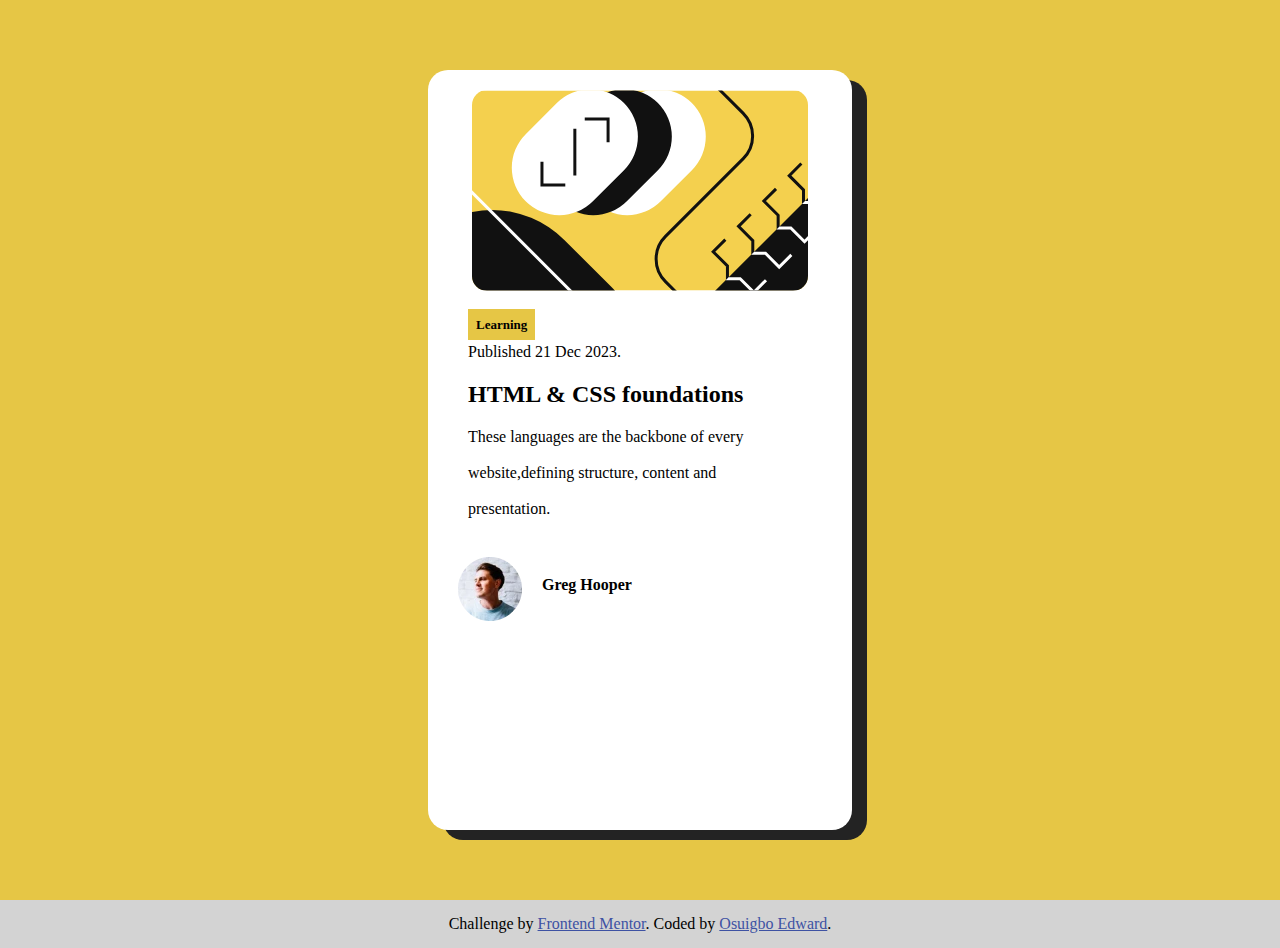
<file: index.html>
<!DOCTYPE html>
<html lang="en">
<head>
    <meta charset="UTF-8">
    <meta name="viewport" content="width=device-width, initial-scale=1.0">
    <title>blogtask</title>
    <link rel="stylesheet" href="blog.css">
    <style>
        .attribution { font-size: 16px; text-align: center; padding: 15px; background-color: lightgray; }
        .attribution a { color: hsl(228, 45%, 44%); }
      </style>
</head>
<body>
    <header>
        <div class="first-layer">
            <div class="main-layer">
                <img src="./assets/images/illustration-article.svg" alt="">
                <div class="write-up">
                    <h1 style="background-color: rgb(230, 198, 69); font-size: small; padding: 8px; display: inline;">Learning</h1>
                    <p style="margin-top: 10px;">Published 21 Dec 2023.</p>
                </div>
                <div class="write-up2">
                    <h2>HTML & CSS foundations</h2>
                    <p>These languages are the backbone of every <br><br>
                       website,defining structure, content and <br><br>
                       presentation.
                    </p>
                </div>
                <footer>
                    <img src="./assets/images/image-avatar.webp" alt="">
                    <p style="margin: 20px; font-weight: 800;">Greg Hooper</p>
                </footer>
            </div>
        </div>
    </header>
    <div class="attribution">
        Challenge by <a href="https://www.frontendmentor.io?ref=challenge" target="_blank">Frontend Mentor</a>. 
        Coded by <a href="#">Osuigbo Edward</a>.
      </div>
    
</body>
</html>
</file>
<file: blog.css>
*{
    margin: 0%;
}
.first-layer{
    background-color: rgb(230, 198, 69);
    justify-content: center;
    display: flex;
    align-items: center;
    height: 100vh;
}
.main-layer{
    background-color: white;
    margin: 100px;
    padding: 20px;
    height: 80%;
    width: 30%;
    text-align: center;
    border-radius: 20px;
    box-shadow: 15px 10px rgb(35, 35, 35);
    border-color: black;
}
.write-up{
    text-align: left;
    margin-left: 20px;
    margin-top: 20px;
}
.main-layer img{
    border-radius: 15px;
}
footer{
    display: flex;
    margin-top: 10%;
    margin-left: 10px;
    margin-right: 40px;
}

.write-up2{
    text-align: left;
    margin-left: 20px;
    margin-top: 20px;
}
.write-up2 p {
    margin-top: 20px;
}
</file>
